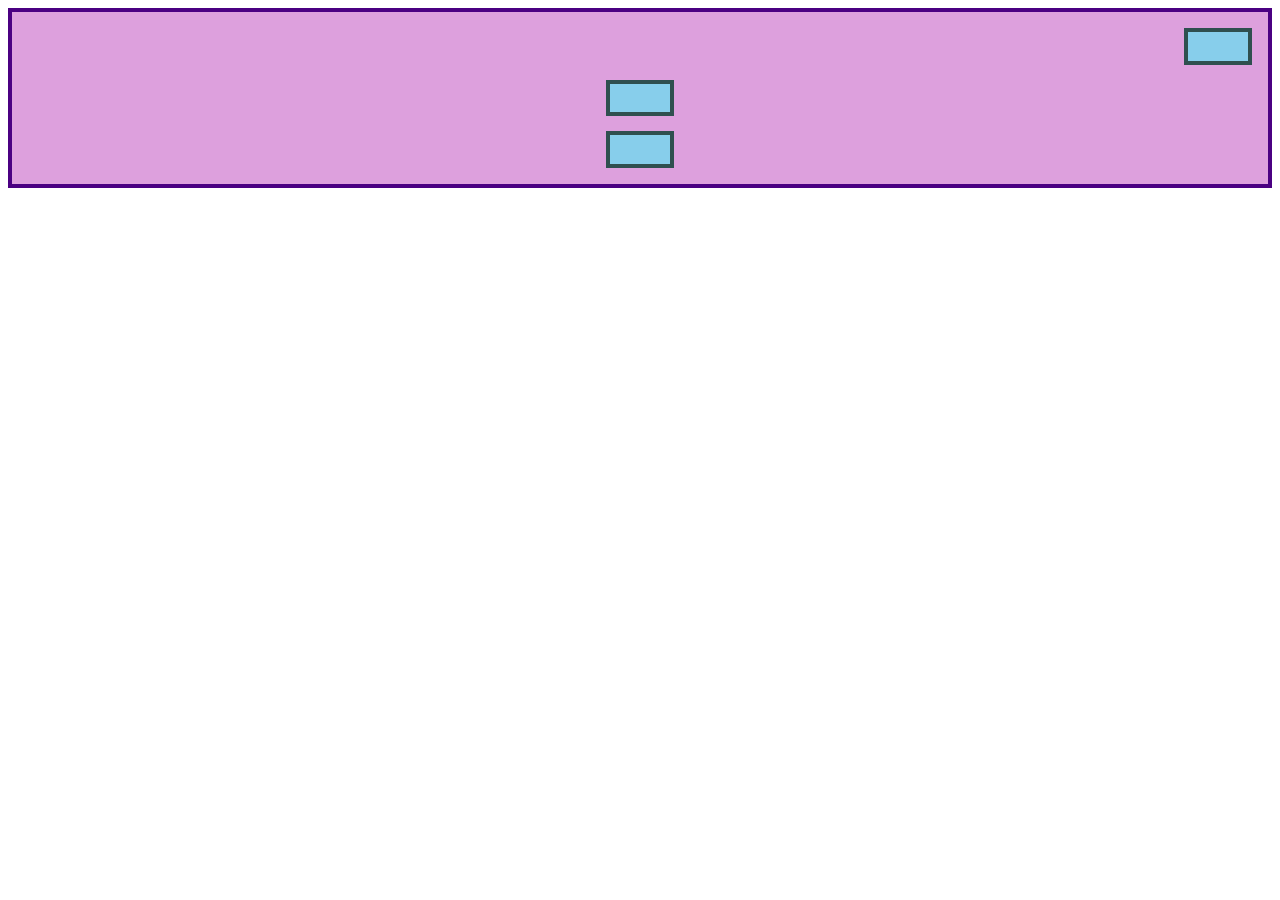
<file: index.html>
<!DOCTYPE html>
<html lang="en">
<head>
    <meta charset="UTF-8">
    <meta name="viewport" content="width=device-width, initial-scale=1.0">
    <title>Playing with CSS!</title>
    <link rel="stylesheet" href="style.css">
</head>
<body>
    <div class="container">
        <div class="item n1"></div>
        <div class="item n2"></div>
        <div class="item n3"></div>
    </div>
</body>
</html>
</file>
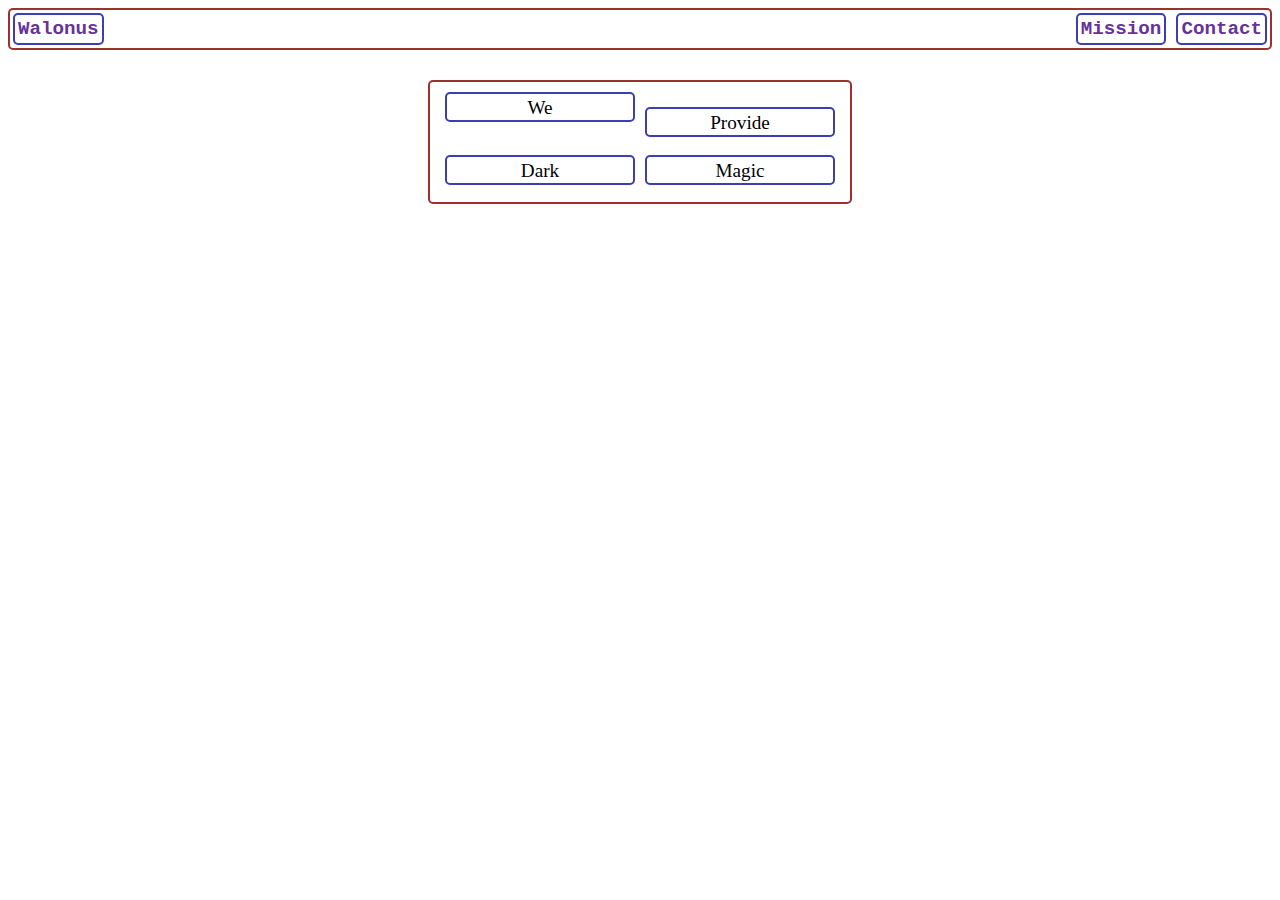
<file: flexbox-games/index.html>
<!DOCTYPE html>
<html lang="en">
<head>
    <meta charset="UTF-8">
    <meta name="viewport" content="width=device-width, initial-scale=1.0">
    <title>Walonus Dark Magic</title>
    <link rel="stylesheet" href="style.css">
</head>
<body>
    <div class="header">
        <div class="logo">Walonus</div>
        <div class="link">Mission</div>
        <div class="link">Contact</div>
    </div>
    <div class="intro">
        <div class="We">We</div>
        <div class="Provide">Provide</div>
        <div class="Dark">Dark</div>
        <div class="Magic">Magic</div>
    </div>
</body>
</html>
</file>
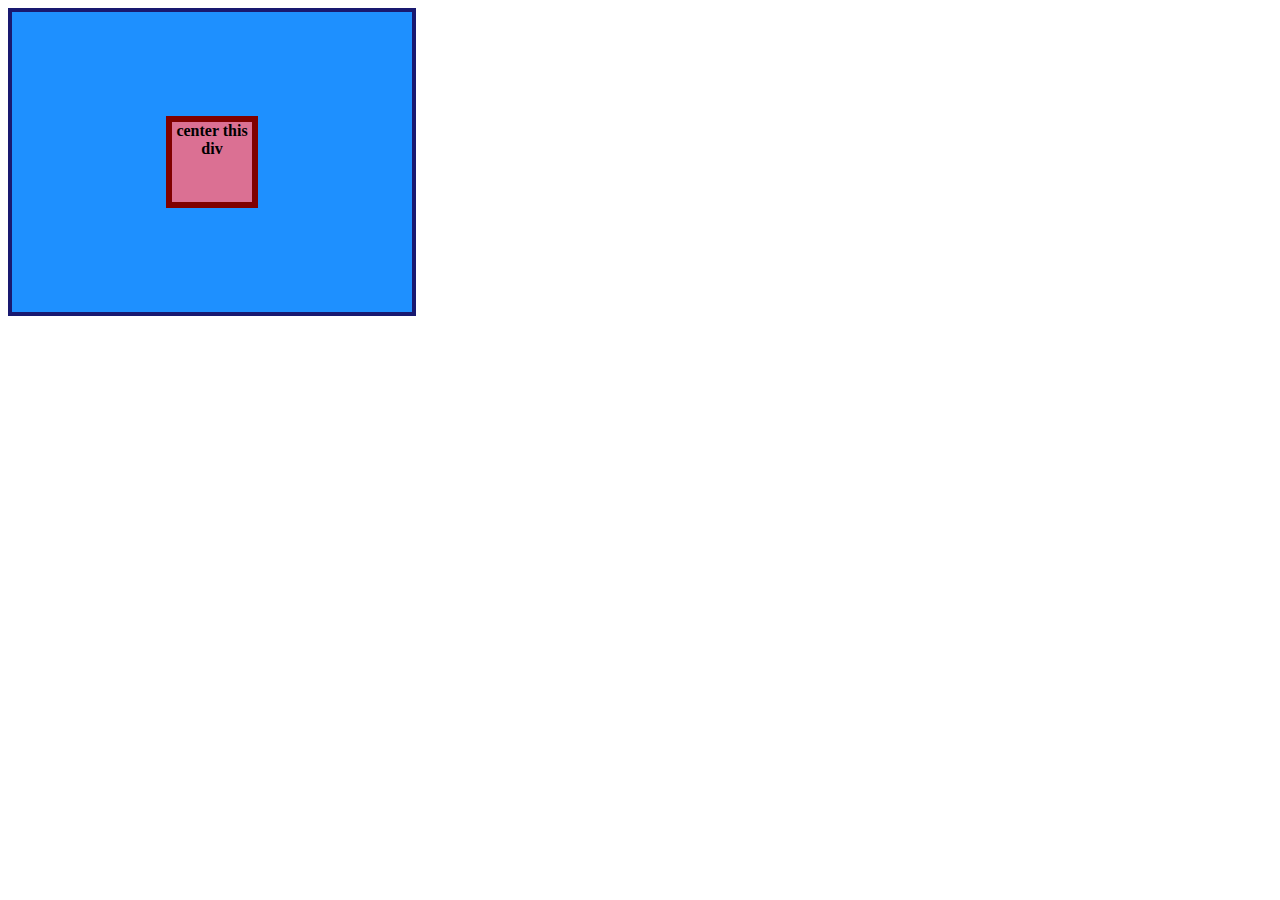
<file: odin-flexbox-exercises/01-flex-center/index.html>
<!DOCTYPE html>
<html lang="en">
  <head>
    <meta charset="UTF-8">
    <meta http-equiv="X-UA-Compatible" content="IE=edge">
    <meta name="viewport" content="width=device-width, initial-scale=1.0">
    <title>CENTER THIS DIV</title>
    <link rel="stylesheet" href="style.css">
  </head>
  <body>
    <div class="container">
      <div class="box">center this div</div>
    </div>
  </body>
</html>
</file>
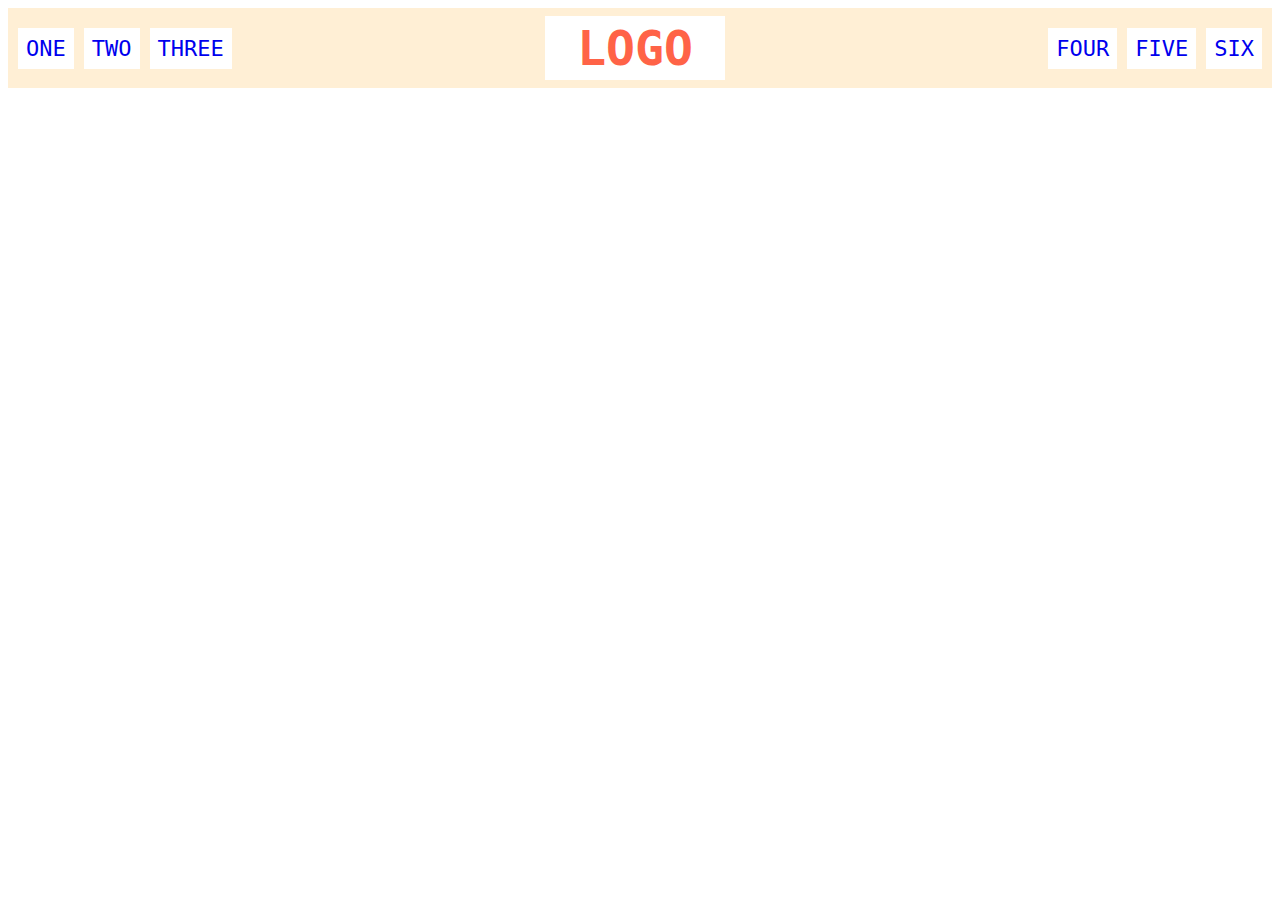
<file: odin-flexbox-exercises/02-flex-header/index.html>
<!DOCTYPE html>
<html lang="en">
  <head>
    <meta charset="UTF-8">
    <meta http-equiv="X-UA-Compatible" content="IE=edge">
    <meta name="viewport" content="width=device-width, initial-scale=1.0">
    <title>Flex Header</title>
    <link rel="stylesheet" href="style.css">
  </head>
  <body>
    <div class="header">
      <div class="left-links">
        <ul>
          <li><a href="#">ONE</a></li>
          <li><a href="#">TWO</a></li>
          <li><a href="#">THREE</a></li>
        </ul>
      </div>
      <div class="logo">LOGO</div>
      <div class="right-links">
        <ul>
          <li><a href="#">FOUR</a></li>
          <li><a href="#">FIVE</a></li>
          <li><a href="#">SIX</a></li>
        </ul>
      </div>
    </div>
  </body>
</html>
</file>
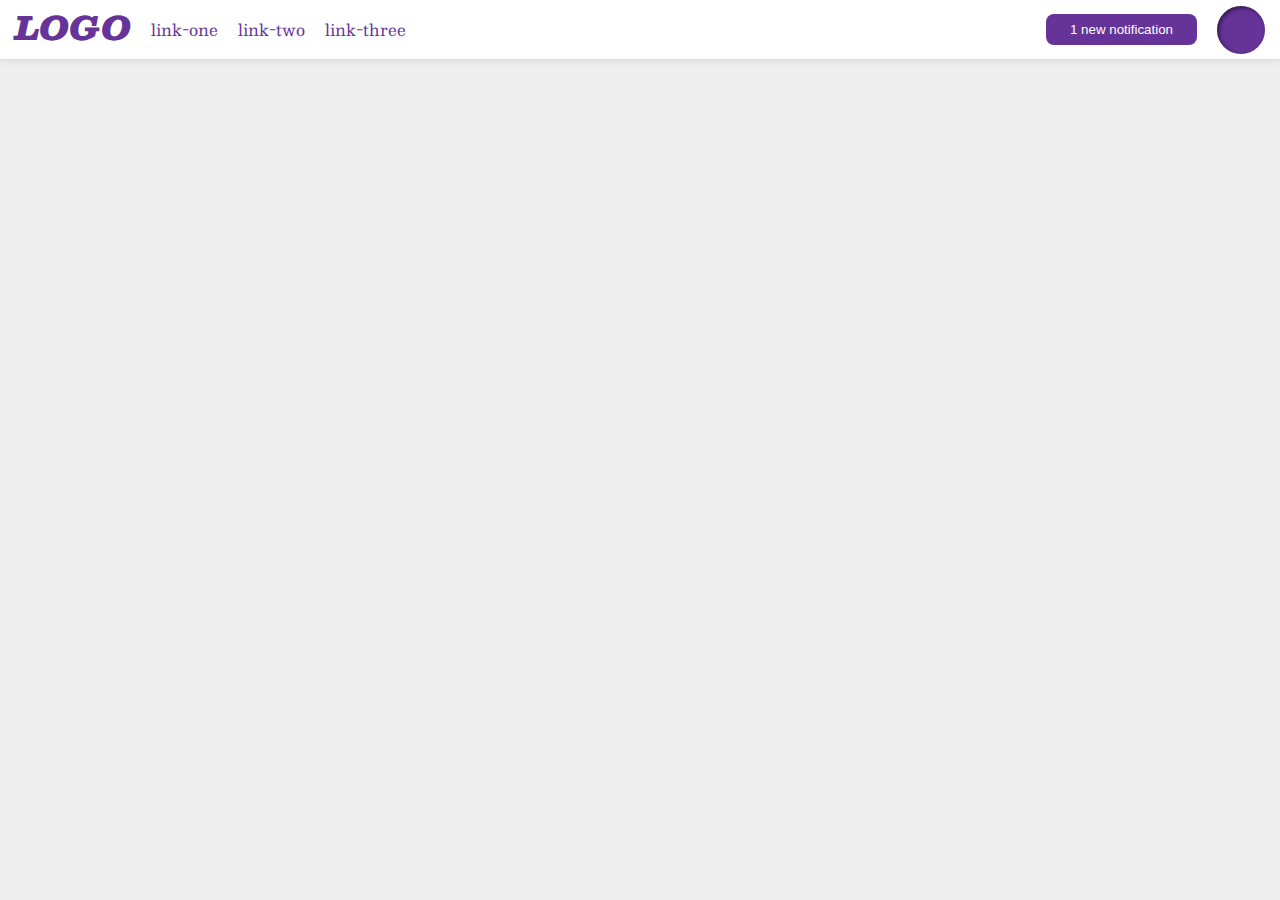
<file: odin-flexbox-exercises/03-flex-header-2/index.html>
<!DOCTYPE html>
<html lang="en">
  <head>
    <meta charset="UTF-8">
    <meta http-equiv="X-UA-Compatible" content="IE=edge">
    <meta name="viewport" content="width=device-width, initial-scale=1.0">
    <title>Flex Header 2</title>
    <link rel="stylesheet" href="style.css">
  </head>
  <body>
    <div class="header">
      <div class="logo">
        LOGO
      </div>
      <ul class="links">
        <li><a href="https://google.com">link-one</a></li>
        <li><a href="https://google.com">link-two</a></li>
        <li><a href="https://google.com">link-three</a></li>
      </ul>
      <div class="profile">
        <button class="notifications">
          1 new notification
        </button>
        <div class="profile-image"></div>
      </div>
    </div>
  </body>
</html>
</file>
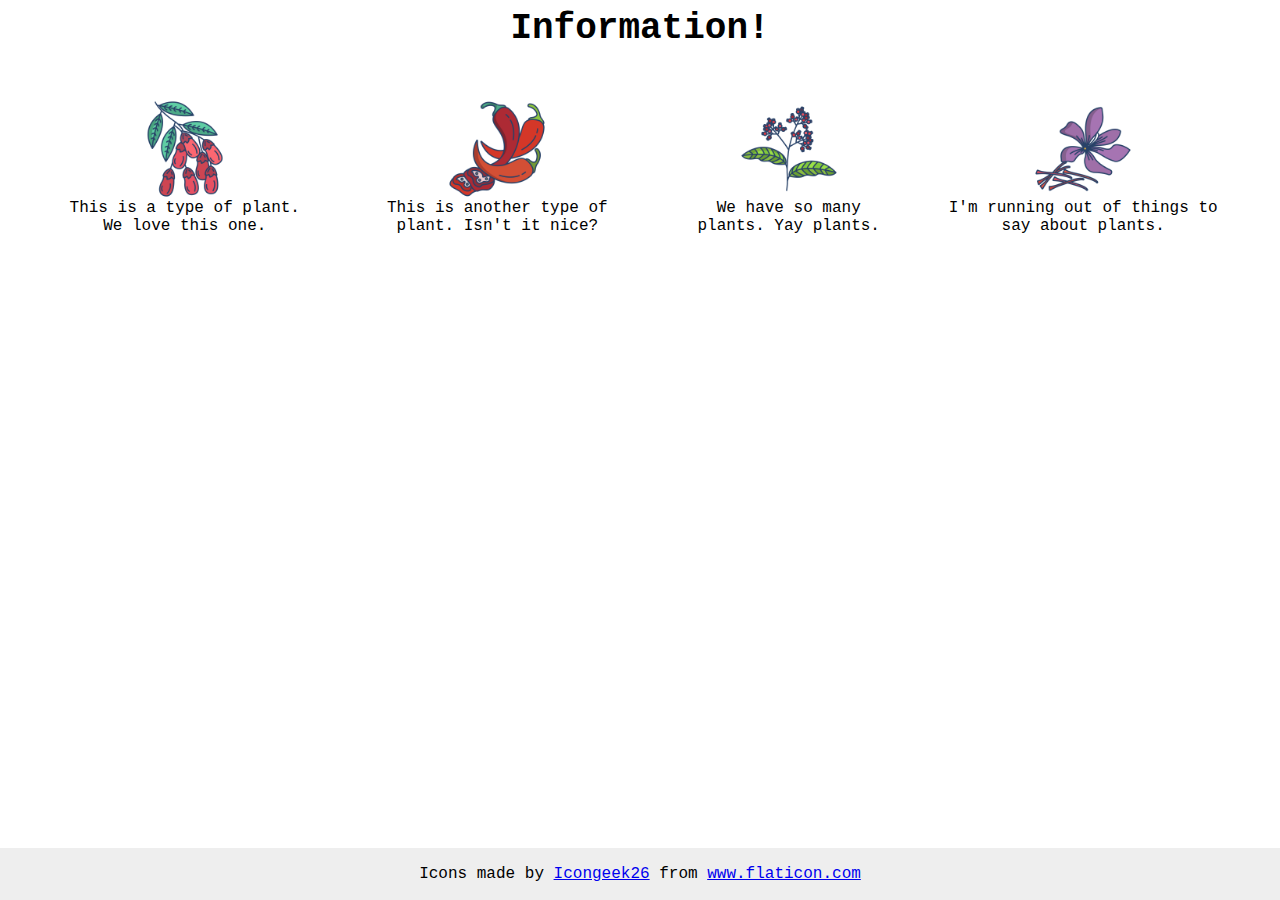
<file: odin-flexbox-exercises/04-flex-information/index.html>
<!DOCTYPE html>
<html lang="en">
  <head>
    <meta charset="UTF-8">
    <meta http-equiv="X-UA-Compatible" content="IE=edge">
    <meta name="viewport" content="width=device-width, initial-scale=1.0">
    <title>Information</title>
    <link rel="stylesheet" href="style.css">
  </head>
  <body>
    <div class="main">
      <div class="title">Information!</div>
      <div class="plants">

        <div class="plant1">
          <img src="./images/barberry.png" alt="barberry">
          <div class="text">This is a type of plant. We love this one.</div>
        </div>

        <div class="plant2">
          <img src="./images/chilli.png" alt="chili">
          <div class="text">This is another type of plant. Isn't it nice?</div>
        </div>

        <div class="plant3">
          <img src="./images/pepper.png" alt="pepper">
          <div class="text">We have so many plants. Yay plants.</div>
        </div>

        <div class="plant4">
          <img src="./images/saffron.png" alt="saffron">
          <div class="text">I'm running out of things to say about plants.</div>
        </div>

      </div>
    </div>
    <!-- disregard this section, it's here to give attribution to the creator of these icons -->
    <div class="footer">
      <div>Icons made by <a href="https://www.flaticon.com/authors/icongeek26" title="Icongeek26">Icongeek26</a> from <a href="https://www.flaticon.com/" title="Flaticon">www.flaticon.com</a></div>
    </div>
  </body>
</html>
</file>
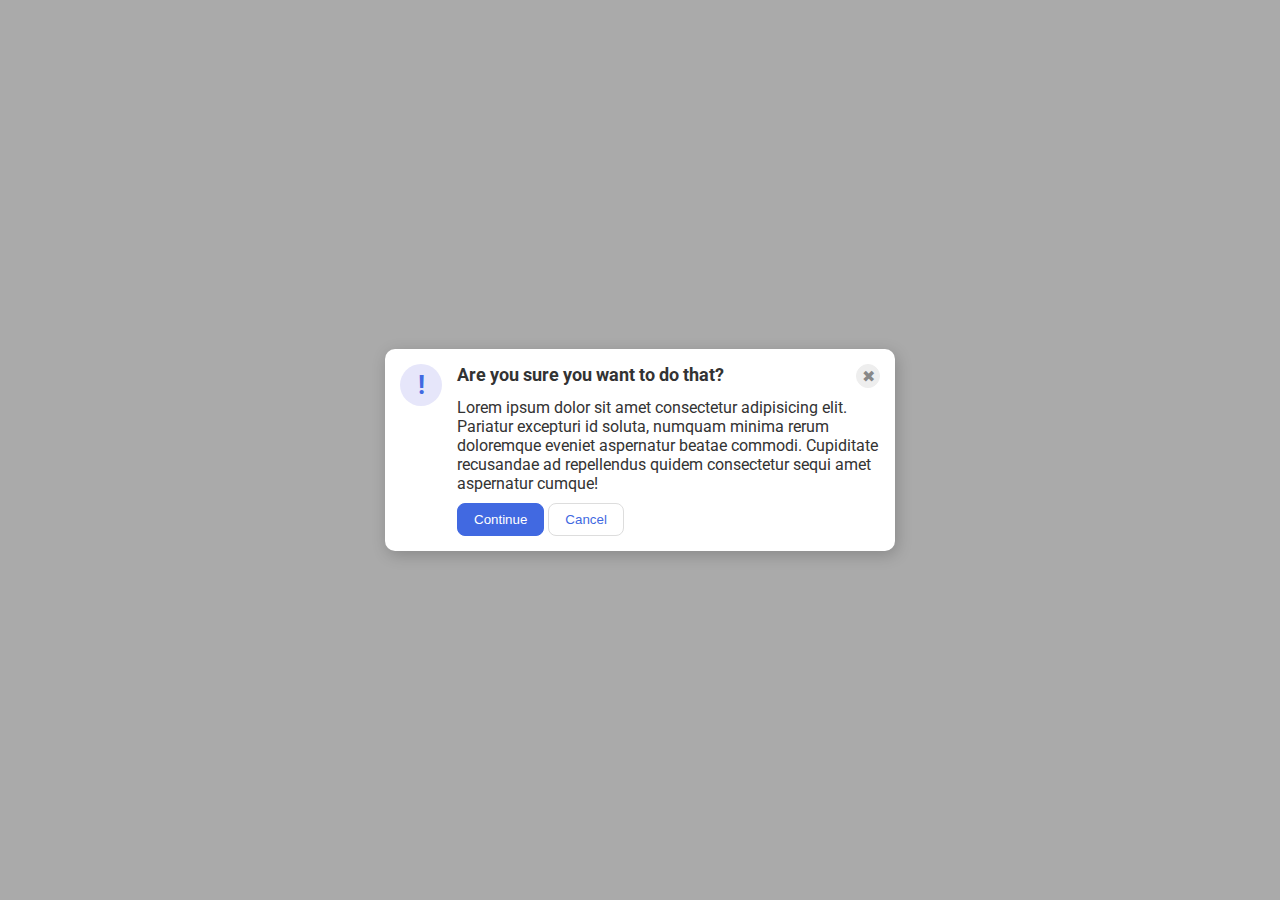
<file: odin-flexbox-exercises/05-flex-modal/index.html>
<!DOCTYPE html>
<html lang="en">
  <head>
    <meta charset="UTF-8">
    <meta http-equiv="X-UA-Compatible" content="IE=edge">
    <meta name="viewport" content="width=device-width, initial-scale=1.0">
    <link rel="stylesheet" href="style.css">
    <title>Modal</title>
  </head>
  <body>
    <div class="modal">
      <div class="icon">!</div>
      <div class="main">
        <div class="first-line">
          <div class="header">Are you sure you want to do that?</div>
          <button class="close-button">✖</button>
        </div>
        <div class="text">Lorem ipsum dolor sit amet consectetur adipisicing elit. Pariatur excepturi id soluta, numquam minima rerum doloremque eveniet aspernatur beatae commodi. Cupiditate recusandae ad repellendus quidem consectetur sequi amet aspernatur cumque!</div>
        <button class="continue">Continue</button>
        <button class="cancel">Cancel</button>
      </div>
    </div>
  </body>
</html>
</file>
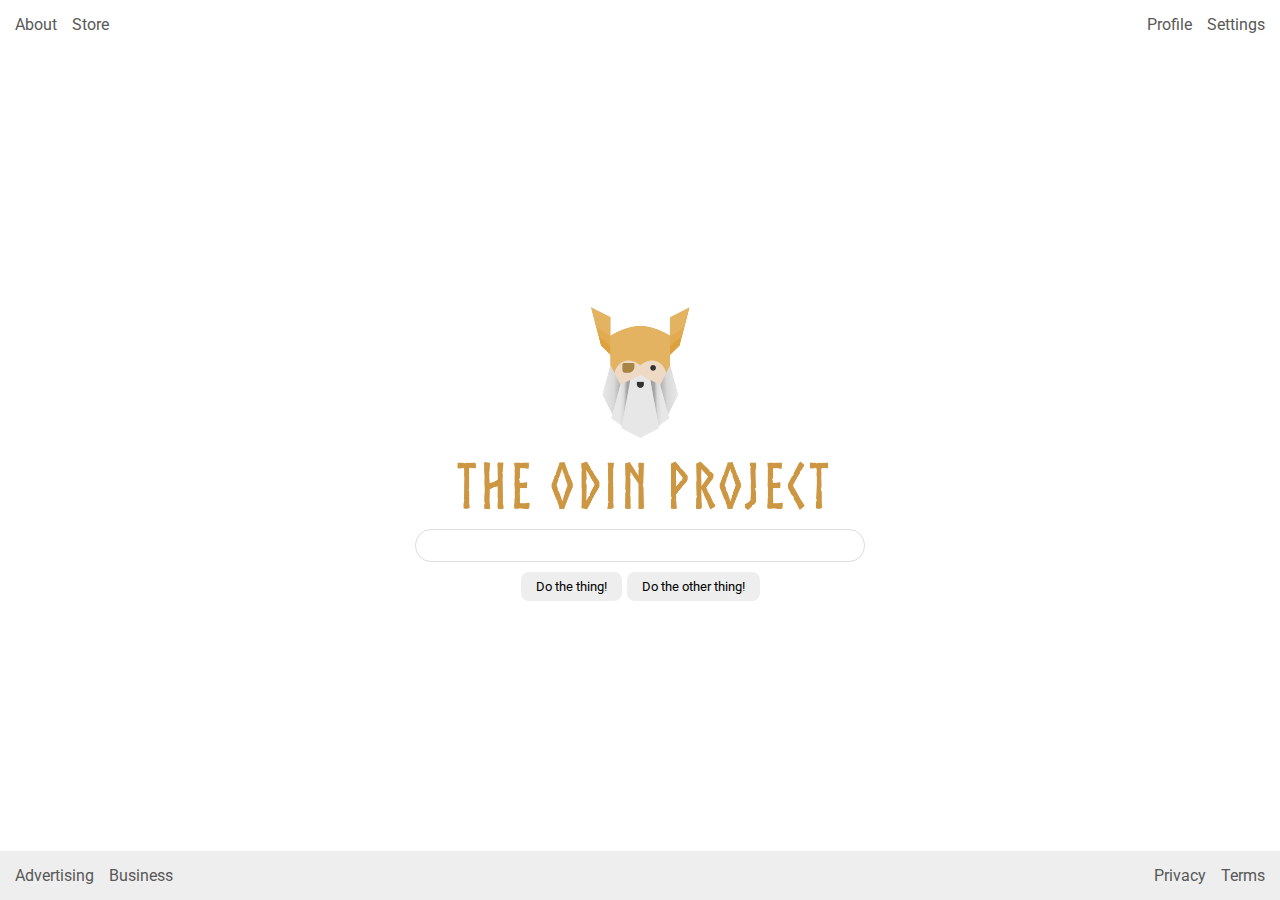
<file: odin-flexbox-exercises/06-flex-layout/index.html>
<!DOCTYPE html>
<html lang="en">
  <head>
    <meta charset="UTF-8">
    <meta http-equiv="X-UA-Compatible" content="IE=edge">
    <meta name="viewport" content="width=device-width, initial-scale=1.0">
    <title>LAYOUT</title>
    <link rel="stylesheet" href="./style.css">
  </head>
  <body>
    <div class="header">
      <ul class="left-links">
        <li><a href="#">About</a></li>
        <li><a href="#">Store</a></li>
      </ul>
      <ul class="right-links">
        <li><a href="#">Profile</a></li>
        <li><a href="#">Settings</a></li>
      </ul>
    </div>
    <div class="content">
      <img src="./logo.png" alt="Project logo. Represents odin with the project name.">
      <div class="input">
        <input type="text">
      </div>
      <div class="buttons">
        <button>Do the thing!</button>
        <button>Do the other thing!</button>
      </div>
    </div>
    <div class="footer">
      <ul class="left-links">
        <li><a href="#">Advertising</a></li>
        <li><a href="#">Business</a></li>
      </ul>
      <ul class="right-links">
        <li><a href="#">Privacy</a></li>
        <li><a href="#">Terms</a></li>
      </ul>
    </div>
  </body>
</html>
</file>
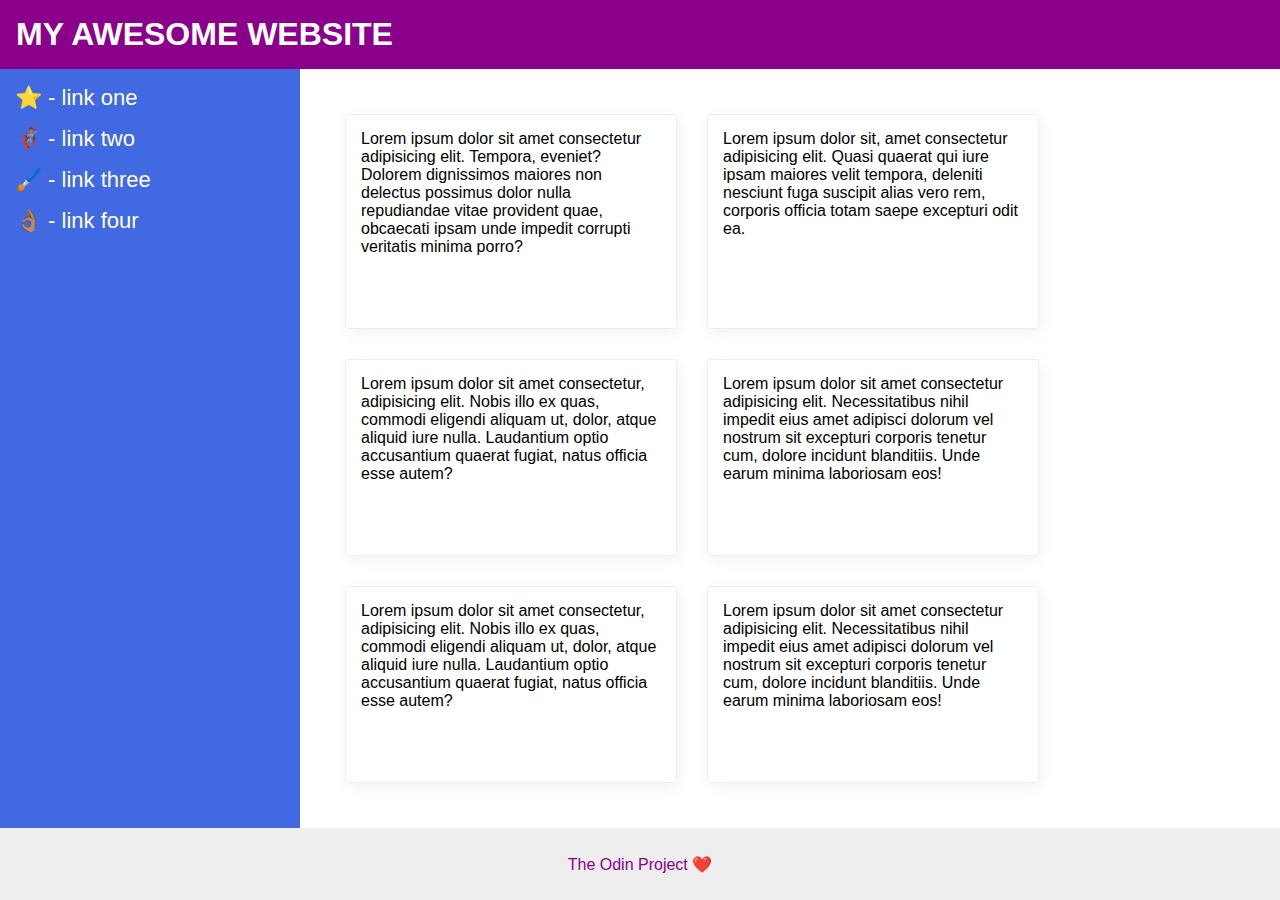
<file: odin-flexbox-exercises/07-flex-layout-2/index.html>
<!DOCTYPE html>
<html lang="en">
  <head>
    <meta charset="UTF-8">
    <meta http-equiv="X-UA-Compatible" content="IE=edge">
    <meta name="viewport" content="width=device-width, initial-scale=1.0">
    <title>The Holy Grail</title>
    <link rel="stylesheet" href="style.css">
  </head>
  <body>
    <div class="header">
      MY AWESOME WEBSITE
    </div>
    
    <div class="main">
      <div class="sidebar">
        <ul>
          <li><a href="#">⭐ - link one</a></li>
          <li><a href="#">🦸🏽‍♂️ - link two</a></li>
          <li><a href="#">🖌️ - link three</a></li>
          <li><a href="#">👌🏽 - link four</a></li>
        </ul>
      </div>

      <div class="cards">
        <div class="card">Lorem ipsum dolor sit amet consectetur adipisicing elit. Tempora, eveniet? Dolorem dignissimos maiores non delectus possimus dolor nulla repudiandae vitae provident quae, obcaecati ipsam unde impedit corrupti veritatis minima porro?</div>
        <div class="card">Lorem ipsum dolor sit, amet consectetur adipisicing elit. Quasi quaerat qui iure ipsam maiores velit tempora, deleniti nesciunt fuga suscipit alias vero rem, corporis officia totam saepe excepturi odit ea.</div>
        <div class="card">Lorem ipsum dolor sit amet consectetur, adipisicing elit. Nobis illo ex quas, commodi eligendi aliquam ut, dolor, atque aliquid iure nulla. Laudantium optio accusantium quaerat fugiat, natus officia esse autem?</div>
        <div class="card">Lorem ipsum dolor sit amet consectetur adipisicing elit. Necessitatibus nihil impedit eius amet adipisci dolorum vel nostrum sit excepturi corporis tenetur cum, dolore incidunt blanditiis. Unde earum minima laboriosam eos!</div>
        <div class="card">Lorem ipsum dolor sit amet consectetur, adipisicing elit. Nobis illo ex quas, commodi eligendi aliquam ut, dolor, atque aliquid iure nulla. Laudantium optio accusantium quaerat fugiat, natus officia esse autem?</div>
        <div class="card">Lorem ipsum dolor sit amet consectetur adipisicing elit. Necessitatibus nihil impedit eius amet adipisci dolorum vel nostrum sit excepturi corporis tenetur cum, dolore incidunt blanditiis. Unde earum minima laboriosam eos!</div>
      </div>  
    </div>

    <div class="footer">
      <div class="footer-text">The Odin Project ❤️</div>
    </div>
  </body>
</html>
</file>
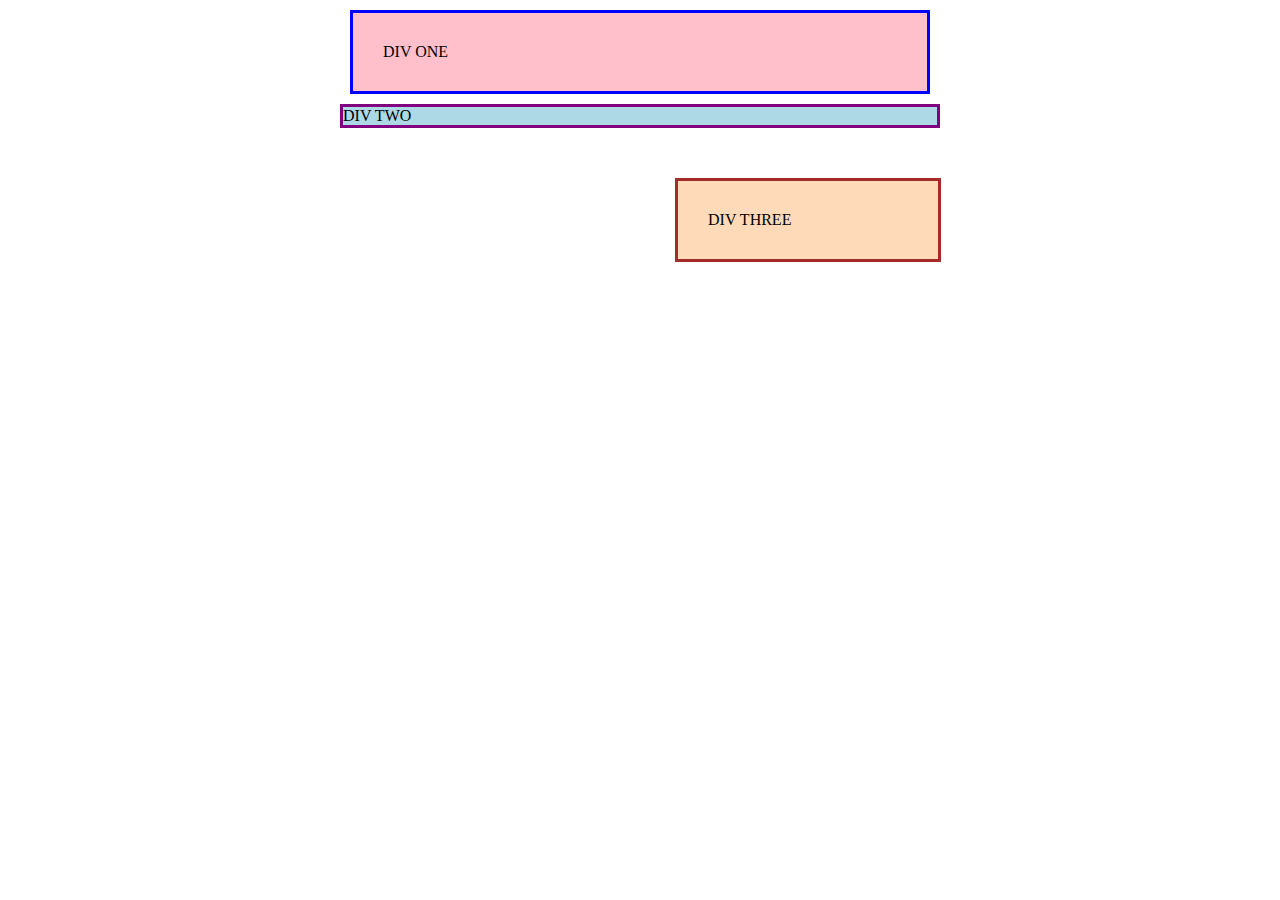
<file: odin-margin-padding-exercises/01-margin-and-padding-1/index.html>
<!DOCTYPE html>
<html lang="en">
  <head>
    <meta charset="UTF-8">
    <meta http-equiv="X-UA-Compatible" content="IE=edge">
    <meta name="viewport" content="width=device-width, initial-scale=1.0">
    <title>Margin and Padding exercise</title>
    <link rel="stylesheet" href="style.css">
  </head>
  <body>
    <div class="one">
      DIV ONE
    </div>
    <div class="two">
      DIV TWO
    </div>
    <div class="three">
      DIV THREE
    </div>
  </body>
</html>
</file>
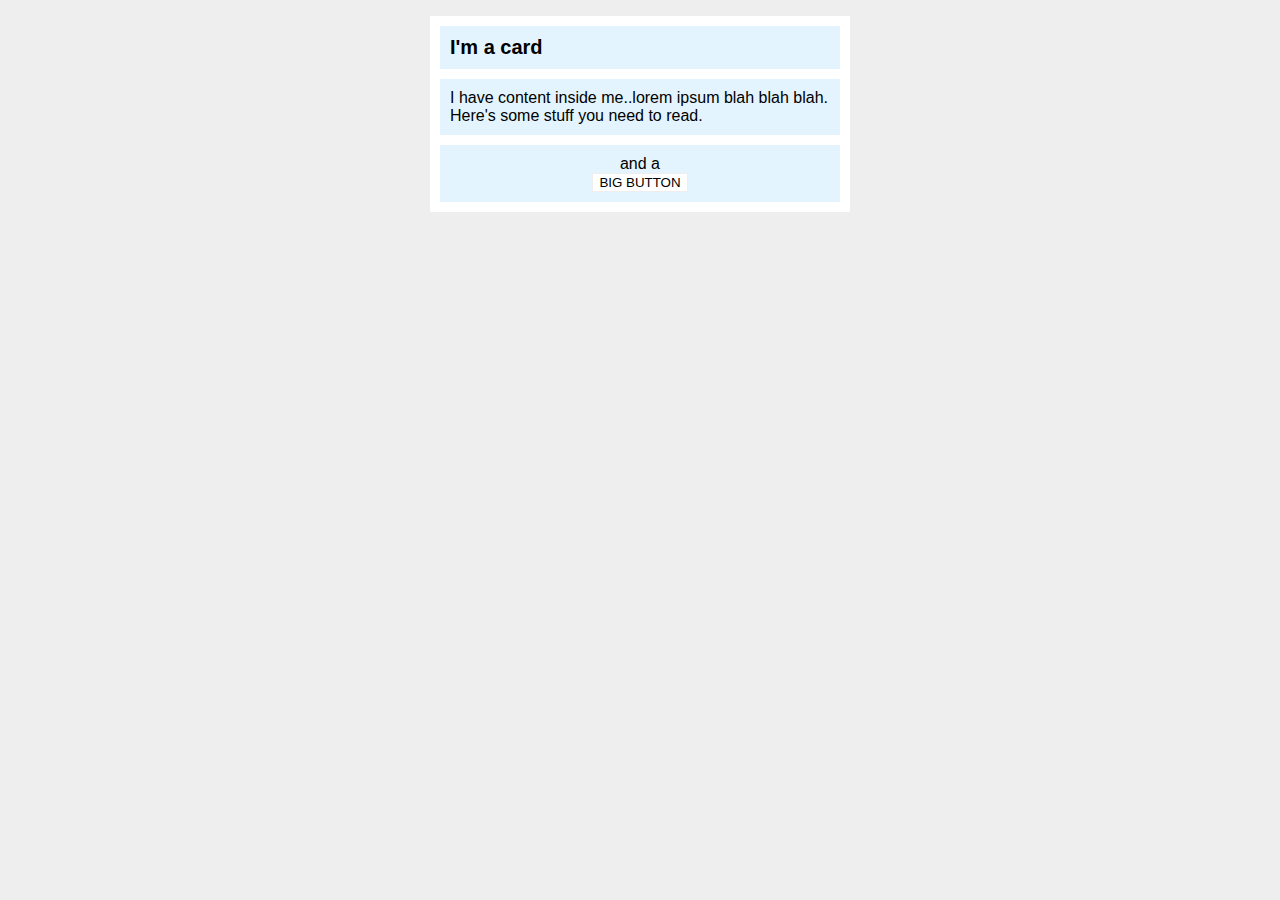
<file: odin-margin-padding-exercises/02-margin-and-padding-2/index.html>
<!DOCTYPE html>
<html lang="en">
  <head>
    <meta charset="UTF-8">
    <meta http-equiv="X-UA-Compatible" content="IE=edge">
    <meta name="viewport" content="width=device-width, initial-scale=1.0">
    <title>Margin and Padding exercise 2</title>
    <link rel="stylesheet" href="style.css">
  </head>
  <body>
    <div class="card">
      <h1 class="title">I'm a card</h1>
      <div class="content">I have content inside me..lorem ipsum blah blah blah. Here's some stuff you need to read.</div>
      <div class="button-container">and a <button>BIG BUTTON</button></div>
    </div>
  </body>
</html>
</file>
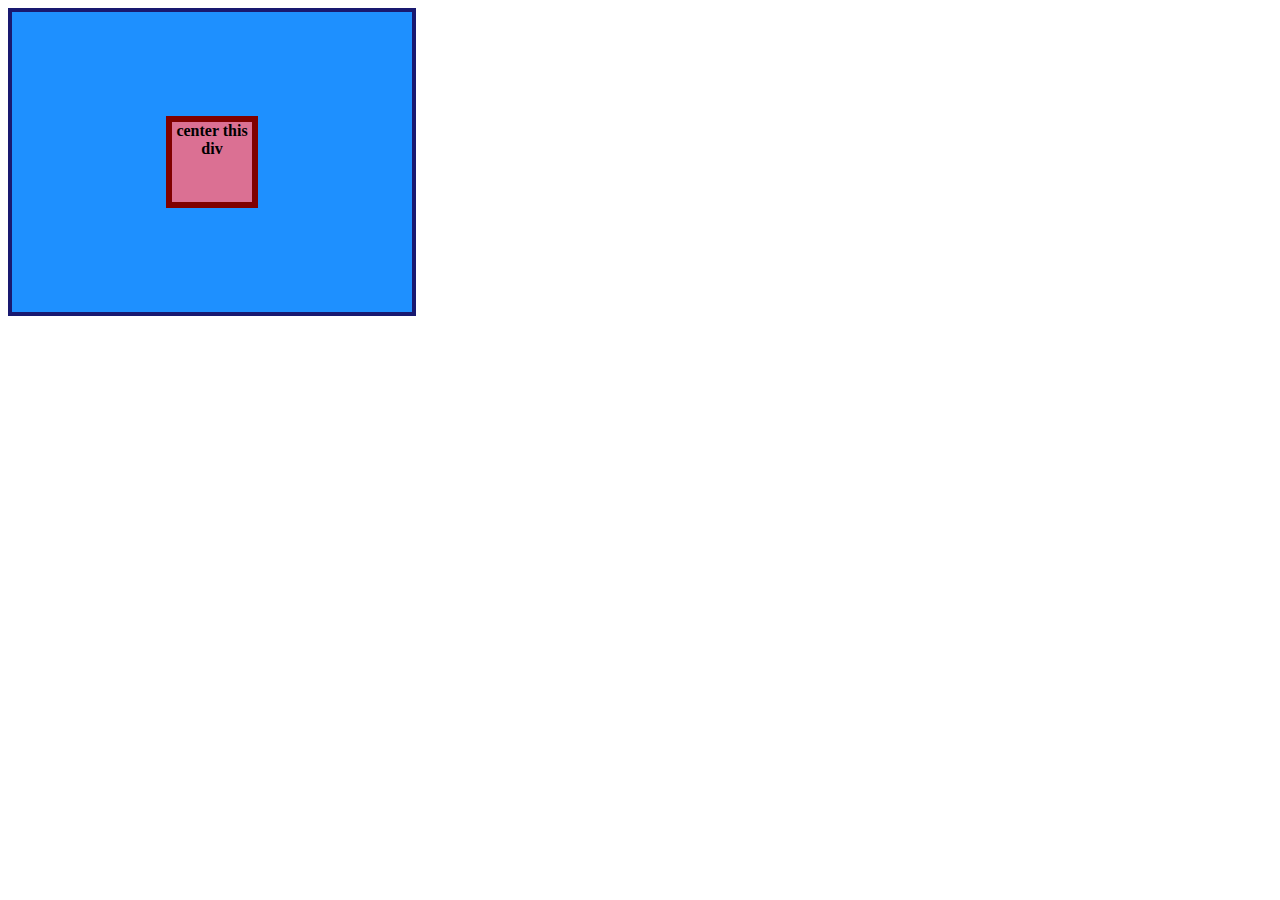
<file: odin-flexbox-exercises/01-flex-center/solution/solution.html>
<!DOCTYPE html>
<html lang="en">
  <head>
    <meta charset="UTF-8">
    <meta http-equiv="X-UA-Compatible" content="IE=edge">
    <meta name="viewport" content="width=device-width, initial-scale=1.0">
    <title>CENTER THIS DIV</title>
    <link rel="stylesheet" href="solution.css">
  </head>
  <body>
    <div class="container">
      <div class="box">center this div</div>
    </div>
  </body>
</html>
</file>
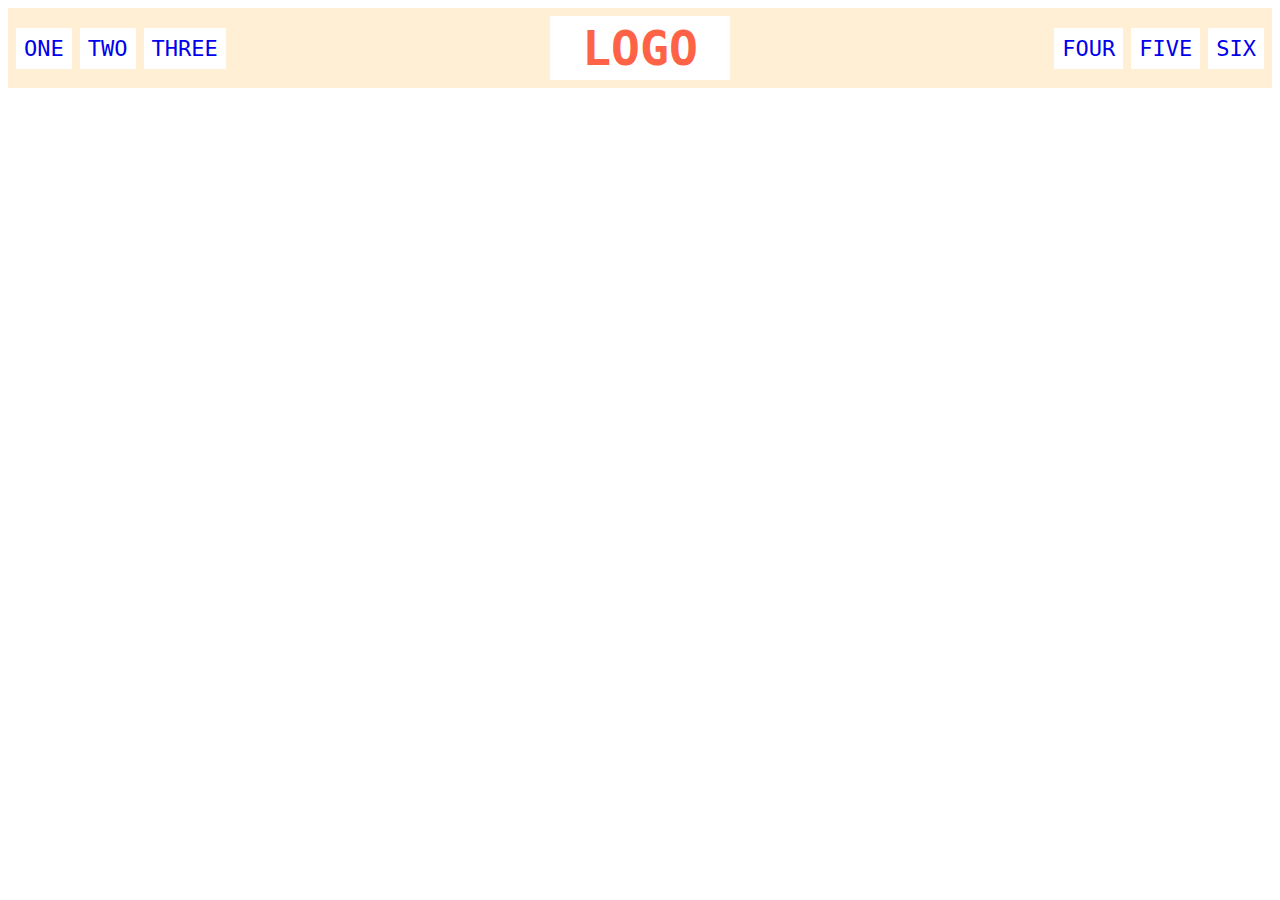
<file: odin-flexbox-exercises/02-flex-header/solution/solution.html>
<!DOCTYPE html>
<html lang="en">
  <head>
    <meta charset="UTF-8">
    <meta http-equiv="X-UA-Compatible" content="IE=edge">
    <meta name="viewport" content="width=device-width, initial-scale=1.0">
    <title>Flex Header</title>
    <link rel="stylesheet" href="solution.css">
  </head>
  <body>
    <div class="header">
      <div class="left-links">
        <ul>
          <li><a href="#">ONE</a></li>
          <li><a href="#">TWO</a></li>
          <li><a href="#">THREE</a></li>
        </ul>
      </div>
      <div class="logo">LOGO</div>
      <div class="right-links">
        <ul>
          <li><a href="#">FOUR</a></li>
          <li><a href="#">FIVE</a></li>
          <li><a href="#">SIX</a></li>
        </ul>
      </div>
    </div>
  </body>
</html>
</file>
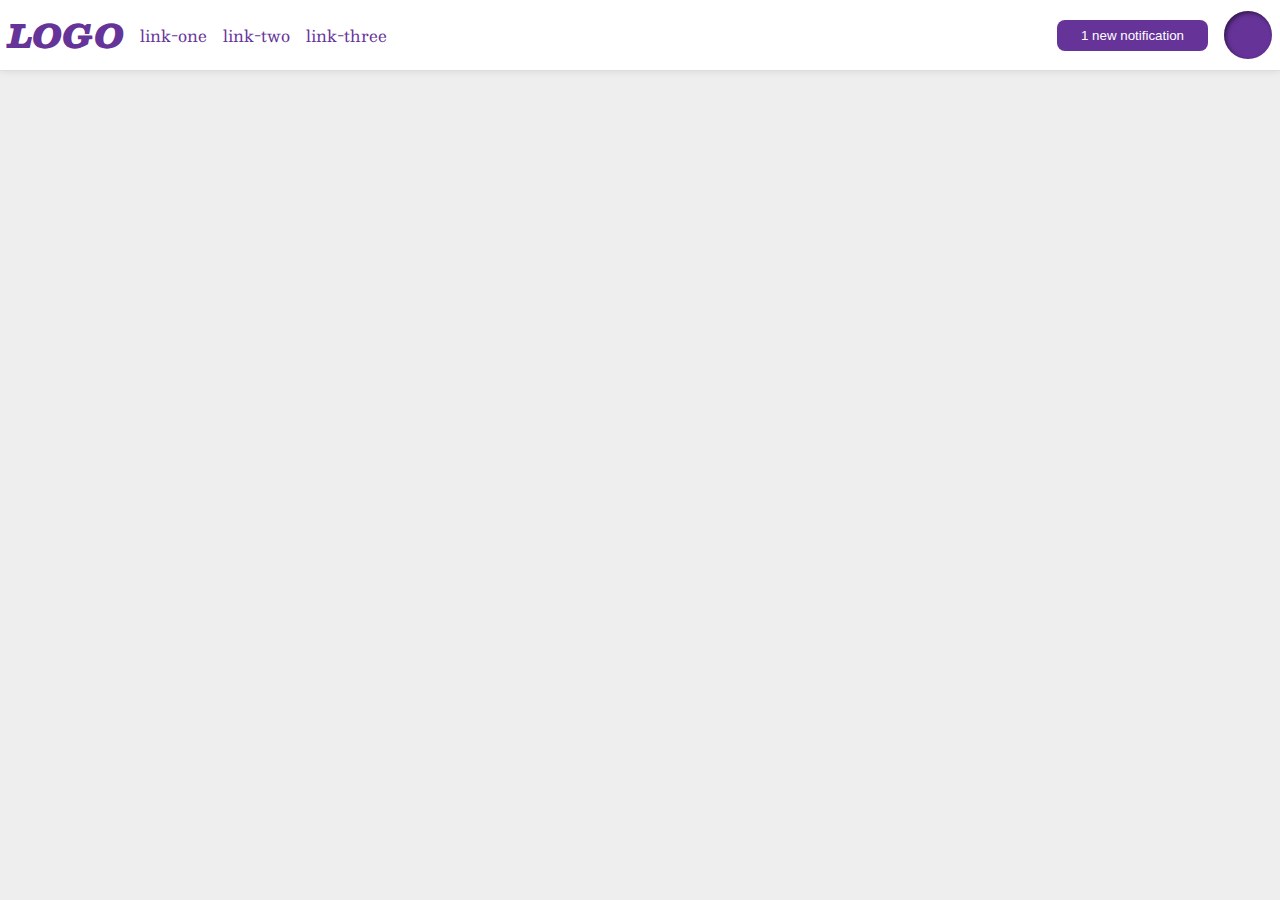
<file: odin-flexbox-exercises/03-flex-header-2/solution/solution.html>
<!DOCTYPE html>
<html lang="en">
  <head>
    <meta charset="UTF-8">
    <meta http-equiv="X-UA-Compatible" content="IE=edge">
    <meta name="viewport" content="width=device-width, initial-scale=1.0">
    <title>Flex Header 2</title>
    <link rel="stylesheet" href="solution.css">
  </head>
  <body>
    <div class="header">
      <div class="left">
        <div class="logo">
          LOGO
        </div>
        <ul class="links">
          <li><a href="https://google.com">link-one</a></li>
          <li><a href="https://google.com">link-two</a></li>
          <li><a href="https://google.com">link-three</a></li>
        </ul>
      </div>
      <div class="right">
        <button class="notifications">
          1 new notification
        </button>
        <div class="profile-image"></div>
      </div>
    </div>
  </body>
</html>
</file>
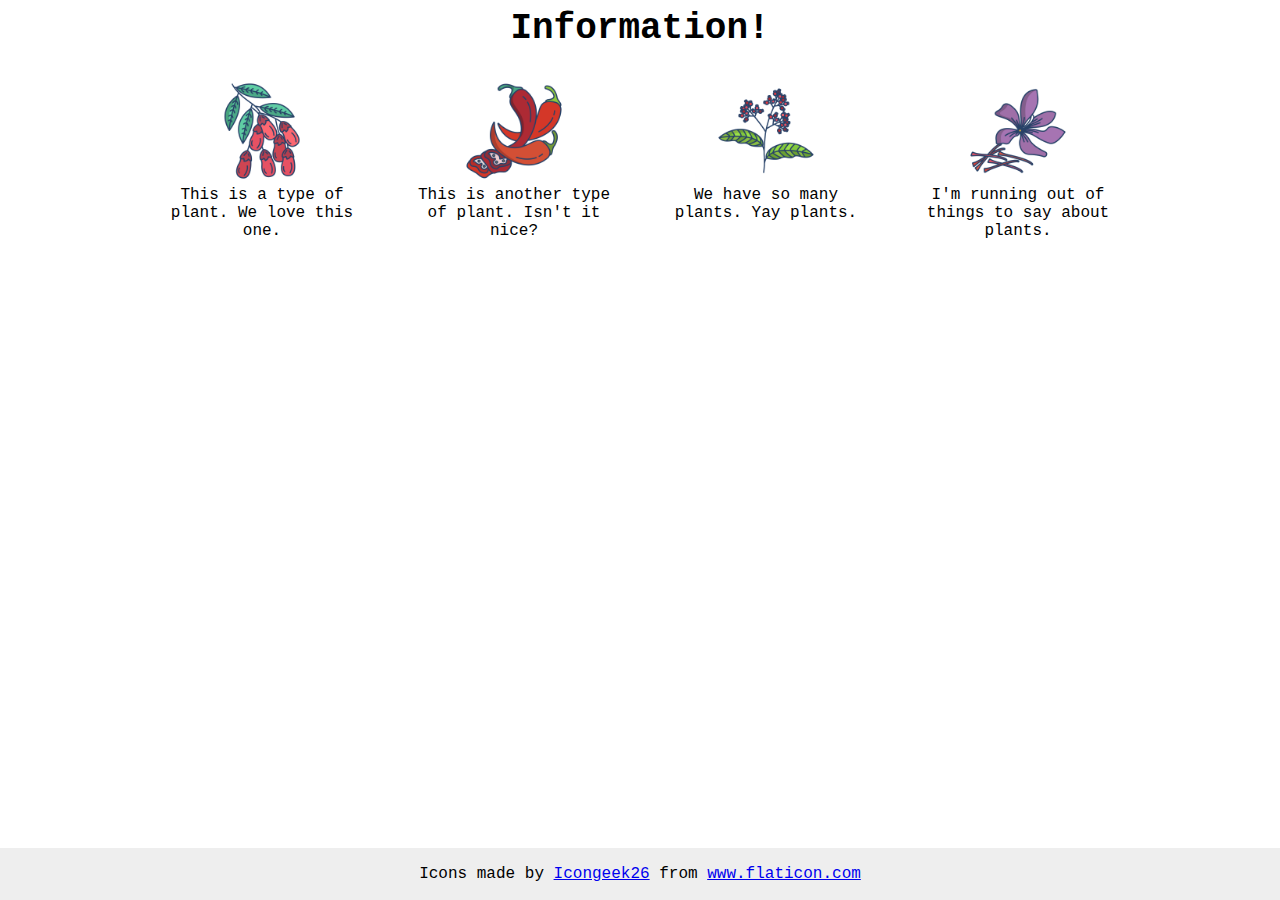
<file: odin-flexbox-exercises/04-flex-information/solution/solution.html>
<!DOCTYPE html>
<html lang="en">
  <head>
    <meta charset="UTF-8">
    <meta http-equiv="X-UA-Compatible" content="IE=edge">
    <meta name="viewport" content="width=device-width, initial-scale=1.0">
    <title>Information</title>
    <link rel="stylesheet" href="solution.css">
  </head>
  <body>
    <div class="title">Information!</div>

    <div class="container">
      <div class="info">
        <img src="./images/barberry.png" alt="barberry">
        <div class="text">This is a type of plant. We love this one.</div>
      </div>
      <div class="info">
        <img src="./images/chilli.png" alt="chili">
        <div class="text">This is another type of plant. Isn't it nice?</div>
      </div>
      <div class="info">
        <img src="./images/pepper.png" alt="pepper">
        <div class="text">We have so many plants. Yay plants.</div>
      </div>
      <div class="info">
        <img src="./images/saffron.png" alt="saffron">
        <div class="text">I'm running out of things to say about plants.</div>
      </div>
    </div>

    <!-- disregard this section, it's here to give attribution to the creator of these icons -->
    <div class="footer">
      <div>Icons made by <a href="https://www.flaticon.com/authors/icongeek26" title="Icongeek26">Icongeek26</a> from <a href="https://www.flaticon.com/" title="Flaticon">www.flaticon.com</a></div>
    </div>
  </body>
</html>
</file>
<file: style.css>
.container {
  height: 140px;
  padding: 16px;
  background: plum;
  border: 4px solid indigo;
  display: flex;
  flex-direction: column;
  justify-content: center;
  align-items: center;
  gap: 15px;
}

.item {
  width: 60px;
  height: 60px;
  border: 4px solid darkslategray;
  background: skyblue;
  /* flex: 1; */
}

.item.n1 {
  align-self: self-end;
}
</file>
<file: flexbox-games/style.css>
/* First flexbox with the header for Walonus */

.header {
    display: flex;
    gap: 10px;
    border: 2px solid rgb(155, 49, 49);
    padding: 3px;
    border-radius: 5px;
}

.header div {
    border: 2px solid rgb(62, 62, 180);
    padding: 3px;
    border-radius: 5px;
    font-size: larger;
    font-family: 'Courier New', Courier, monospace;
    font-weight: 900;
    color: rebeccapurple;
}

.header .logo {
    margin-right: auto;
}

/* Second flexbox with the intro */

.intro {
    display: flex;
    /* flex-direction: column; */
    /* justify-content: space-evenly; */
    justify-content: center;
    /* justify-content: flex-start; */
    align-items: center;
    flex-wrap: wrap;
    gap: 10px;
    border: 2px solid rgb(155, 49, 49);
    padding: 3px;
    border-radius: 5px;
    margin: 30px auto 0 auto;
    padding: 10px;
    height: 100px;
    width: 400px;

}

.intro div {
    border: 2px solid rgb(62, 62, 180);
    padding: 3px;
    border-radius: 5px;
    font-size: larger;
    width: 180px;
    height: 20px;
    text-align: center;
}

/* Individual intro elements */

.intro .We {
    align-self: flex-start;
    /* flex-basis: 800px; */
    /* flex-grow: 1; */
}

.intro .Provide {
    /* flex-shrink: 0; */
    align-self: flex-end;
}

.intro .Dark {

}

.intro .Magic {
    /* align-self: flex-end; */
    /* flex-grow: 1; */
}
</file>
<file: odin-flexbox-exercises/01-flex-center/style.css>
.container {
  background: dodgerblue;
  border: 4px solid midnightblue;
  width: 400px;
  height: 300px;
  display: flex;
  justify-content: center;
  align-items: center;
}

.box {
  background: palevioletred;
  font-weight: bold;
  text-align: center;
  border: 6px solid maroon;
  width: 80px;
  height: 80px;
}
</file>
<file: odin-flexbox-exercises/02-flex-header/style.css>
.header  {
  font-family: monospace;
  background: papayawhip;
  display: flex;
  justify-content: space-between;
  align-items: center;
  height: 80px;
}

.logo {
  font-size: 48px;
  font-weight: 900;
  color: tomato;
  background: white;
  padding: 4px 32px;
}

ul {
  /* this removes the dots on the list items*/
  list-style-type: none;
  margin-left: -30px;
}

li {
  margin: 0;
}

a {
  font-size: 22px;
  background: white;
  padding: 8px;
  /* this removes the line under the links */
  text-decoration: none;
}

.left-links ul {
  display: flex;
  justify-content: flex-start;
  gap: 10px;
}

.right-links ul {
  display: flex;
  justify-content: flex-end;
  gap: 10px;
  margin-right: 10px;
}
</file>
<file: odin-flexbox-exercises/03-flex-header-2/style.css>
/* this is some magical font-importing.  
you'll learn about it later. */
@import url('https://fonts.googleapis.com/css2?family=Besley:ital,wght@0,400;1,900&display=swap');

body {
  margin: 0;
  background: #eee;
  font-family: Besley, serif;
}

.header {
  background: white;
  border-bottom: 1px solid #ddd;
  box-shadow: 0 0 8px rgba(0,0,0,.1);
  display: flex;
}

.links {
  display: flex;
  gap: 20px;
}

.profile {
  display: flex;
  /* justify-content: center; */
  gap: 20px;
  align-items: center;
  margin-left: auto;
  margin-right: 15px;
}

.profile-image {
  background: rebeccapurple;
  box-shadow: inset 2px 2px 4px rgba(0,0,0,.5);
  border-radius: 50%;
  width: 48px;
  height: 48px;
}

.logo {
  color: rebeccapurple;
  font-size: 32px;
  font-weight: 900;
  font-style: italic;
  margin-left: 15px;
}

button {
  border: none;
  border-radius: 8px;
  background: rebeccapurple;
  color: white;
  padding: 8px 24px;
}

a {
  /* this removes the line under our links */
  text-decoration: none;
  color: rebeccapurple;
}

ul {
  list-style-type: none;
  margin-left: -20px;
}
</file>
<file: odin-flexbox-exercises/04-flex-information/style.css>
body {
  font-family: 'Courier New', Courier, monospace;
}

img {
  width: 100px;
  height: 100px;
}

.main {
  display: flex;
  flex-direction: column;
  align-items: center;
}

.plants {
  display: flex;
  justify-content: space-around;
  gap: 50px;
  /* flex-wrap: wrap; */
  margin: 50px;
}

.plants div {
  display: flex;
  flex-direction: column;
  align-items: center;
  flex-wrap: wrap;
  /* gap: ; */
}

.plants div .text {
  text-align: center;
  text-wrap: wrap;
}

.title {
  font-size: 36px;
  font-weight: 900;
}

/* do not edit this footer */
.footer {
  position: fixed;
  bottom: 0;
  left: 0;
  right: 0;
  height: 52px;
  display: flex;
  align-items: center;
  justify-content: center;
  background: #eee;
}
</file>
<file: odin-flexbox-exercises/05-flex-modal/style.css>
@import url('https://fonts.googleapis.com/css2?family=Roboto:wght@400;700&display=swap');

html, body {
  height: 100%;
}

body {
  font-family: Roboto, sans-serif;
  margin: 0;
  background: #aaa;
  color: #333;
  /* I'll give you this one for free lol */
  display: flex;
  align-items: center;
  justify-content: center;
}

.modal {
  background: white;
  width: 480px;
  border-radius: 10px;
  box-shadow: 2px 4px 16px rgba(0,0,0,.2);
  padding: 15px;
  display: flex;
}

.main {
  margin-left: 15px;
}

.icon {
  color: royalblue;
  font-size: 26px;
  font-weight: 700;
  background: lavender;
  width: 42px;
  height: 42px;
  border-radius: 50%;
  display: flex;
  align-items: center;
  justify-content: center;
  flex-shrink: 0;
}

.first-line {
  display: flex;
}

.header {
  font-weight: bolder;
  font-size: large;
}

.text {
  margin: 10px 0 10px 0;
}

.close-button {
  background: #eee;
  border-radius: 50%;
  color: #888;
  font-weight: 400;
  font-size: 16px;
  height: 24px;
  width: 24px;
  display: flex;
  align-items: center;
  justify-content: center;
  border: 1px solid #eee;
  padding: 0;
  margin-left: auto;
}

button {
  cursor: pointer;
  padding: 8px 16px;
  border-radius: 8px;
}

button.continue {
  background: royalblue;
  border: 1px solid royalblue;
  color: white;
}

button.cancel {
  background: white;
  border: 1px solid #ddd;
  color: royalblue;
}
</file>
<file: odin-flexbox-exercises/06-flex-layout/style.css>
@import url('https://fonts.googleapis.com/css2?family=Roboto:wght@400;700&display=swap');

body {
  height: 100vh;
  margin: 0;
  overflow: hidden;
  font-family: Roboto, sans-serif;
  display: flex;
  flex-direction: column;
  justify-content: space-between;
}

img {
  width: 600px;
}

button {
  font-family: Roboto, sans-serif;
  border: none;
  border-radius: 8px;
  background: #eee;
  padding: 7px 15px;
}

input {
  border: 1px solid #ddd;
  border-radius: 16px;
  padding: 8px 24px;
  width: 400px;
}

.content {
  text-align: center;
}

.buttons {
  display: flex;
  justify-content: center;
  gap: 5px;
  margin-top: 10px;
}

.header {
  display: flex;
  justify-content: space-between;
}

.footer {
  margin-bottom: 0;
  display: flex;
  justify-content: space-between;
  background-color: #eeeeee;
}

ul {
  display: flex;
  list-style-type: none;
  gap: 15px;
  padding: 0;
  margin: 15px;
}

a {
  text-decoration: none;
  color: rgb(88, 88, 88);
}
</file>
<file: odin-flexbox-exercises/07-flex-layout-2/style.css>
body {
  font-family: -apple-system, BlinkMacSystemFont, 'Segoe UI', Roboto, Oxygen, Ubuntu, Cantarell, 'Open Sans', 'Helvetica Neue', sans-serif;
  margin: 0;
  min-height: 100vh;
  display: flex;
  flex-direction: column;
}

.header {
  /* height: 72px; */
  background: darkmagenta;
  color: white;
  font-weight: 900;
  font-size: 32px;
  padding: 16px;
}

.main {
  display: flex;
  flex: 1;
}

.footer {
  height: 72px;
  background: #eee;
  color: darkmagenta;
  text-align: center;
  display: flex;
  justify-content: center;
  align-items: center;
}
/* 
div .footer-text {
  justify-content: center;
  align-self: ;
} */

.sidebar {
  width: 300px;
  background: royalblue;
  box-sizing: border-box;
  flex-shrink: 0;
}

.card {
  border: 1px solid #eee;
  box-shadow: 2px 4px 16px rgba(0,0,0,.06);
  border-radius: 4px;
  width: 300px;
  margin: 15px;
  padding: 15px;
}

.cards {
  padding: 30px;
  display: flex;
  flex-wrap: wrap;
}

a {
  text-decoration: none;
  color: white;
  font-size: 22px;

}

ul {
  padding: 0;
  list-style-type: none;
}

li {
  margin: 15px;
}
</file>
<file: odin-margin-padding-exercises/01-margin-and-padding-1/style.css>
body {
  max-width: 600px;
  margin: 0 auto;
}

.one {
  background: pink;
  border: 3px solid blue;
  /* CHANGE ME */
  padding: 30px;
  margin: 10px;
}

.two {
  background: lightblue;
  border: 3px solid purple;
  /* CHANGE ME */
  margin-bottom: 50px;
}

.three {
  background: peachpuff;
  border: 3px solid brown;
  width: 200px;
  /* CHANGE ME */
  padding: 30px;
  margin-left: 335px;
}
</file>
<file: odin-margin-padding-exercises/02-margin-and-padding-2/style.css>
body {
  background: #eee;
  font-family: sans-serif;
}

.title,
.content,
.button-container {
  padding: 10px;
}

.card {
  width: 400px;
  background: #fff;
  margin: 16px auto;
  padding: 10px;
}

.title {
  background: #e3f4ff;
  margin-top: 0px;
  margin-bottom: 10px;
  font-size: 20px;
}

.content {
  background: #e3f4ff;
}

.button-container {
  text-align: center;
  background: #e3f4ff;
  margin-top: 10px;
}

button {
  background: white;
  border: 1px solid #eee;
  display: block;
  margin-left: auto;
  margin-right: auto;
}
</file>
<file: odin-flexbox-exercises/01-flex-center/solution/solution.css>
.container {
  background: dodgerblue;
  border: 4px solid midnightblue;
  width: 400px;
  height: 300px;
}

.box {
  background: palevioletred;
  font-weight: bold;
  text-align: center;
  border: 6px solid maroon;
  width: 80px;
  height: 80px;
}

/* SOLUTION */

/* disclaimer: duplicating the `.container` selector here isn't best practice.
In your solution you probably put it right inside the existing `.container`,
which _is_ the best practice. 

We separated it out here to make it extra clear what has changed. */

.container {
  display: flex;
  align-items: center;
  justify-content: center;
}
</file>
<file: odin-flexbox-exercises/02-flex-header/solution/solution.css>
.header  {
  font-family: monospace;
  background: papayawhip;
}

.logo {
  font-size: 48px;
  font-weight: 900;
  color: tomato;
  background: white;
  padding: 4px 32px;
}

ul {
  /* this removes the dots on the list items*/
  list-style-type: none;
}

a {
  font-size: 22px;
  background: white;
  padding: 8px;
  /* this removes the line under the links */
  text-decoration: none;
}

/* SOLUTION */

.header {
  padding: 8px;
  display: flex;
  align-items: center;
  justify-content: space-between;
}

ul {
  display: flex;
  margin: 0;
  padding: 0;
  gap: 8px;
}
</file>
<file: odin-flexbox-exercises/03-flex-header-2/solution/solution.css>
/* this is some magical font-importing.  
you'll learn about it later. */
@import url('https://fonts.googleapis.com/css2?family=Besley:ital,wght@0,400;1,900&display=swap');

body {
  margin: 0;
  background: #eee;
  font-family: Besley, serif;
}

.header {
  background: white;
  border-bottom: 1px solid #ddd;
  box-shadow: 0 0 8px rgba(0,0,0,.1);
}

.profile-image {
  background: rebeccapurple;
  box-shadow: inset 2px 2px 4px rgba(0,0,0,.5);
  border-radius: 50%;
  width: 48px;
  height:  48px;
}

.logo {
  color: rebeccapurple;
  font-size: 32px;
  font-weight: 900;
  font-style: italic;
}

button {
  border: none;
  border-radius: 8px;
  background: rebeccapurple;
  color: white;
  padding: 8px 24px;
}

a {
  /* this removes the line under our links */
  text-decoration: none;
  color: rebeccapurple;
}

ul {
  list-style-type: none;
}

/* SOLUTION */

.header {
  display: flex;
  justify-content: space-between;
  padding: 8px;
}

ul {
  display: flex;
  margin: 0;
  padding: 0;
  gap: 16px;
}

.left, .right {
  display: flex;
  align-items: center;
  gap: 16px;
}
</file>
<file: odin-flexbox-exercises/04-flex-information/solution/solution.css>
body {
  font-family: 'Courier New', Courier, monospace;
}

img {
  width: 100px;
  height: 100px;
}

.title {
  font-size: 36px;
  font-weight: 900;
}

/* do not edit this footer */
.footer {
  position: fixed;
  bottom: 0;
  left: 0;
  right: 0;
  height: 52px;
  display: flex;
  align-items: center;
  justify-content: center;
  background: #eee;
}

/* SOLUTION */

body {
  text-align: center;
}

.title {
  margin-bottom: 32px;
}

.container {
  display: flex;
  justify-content: center;
  gap: 52px;
}

.info {
  max-width: 200px;
}
</file>
